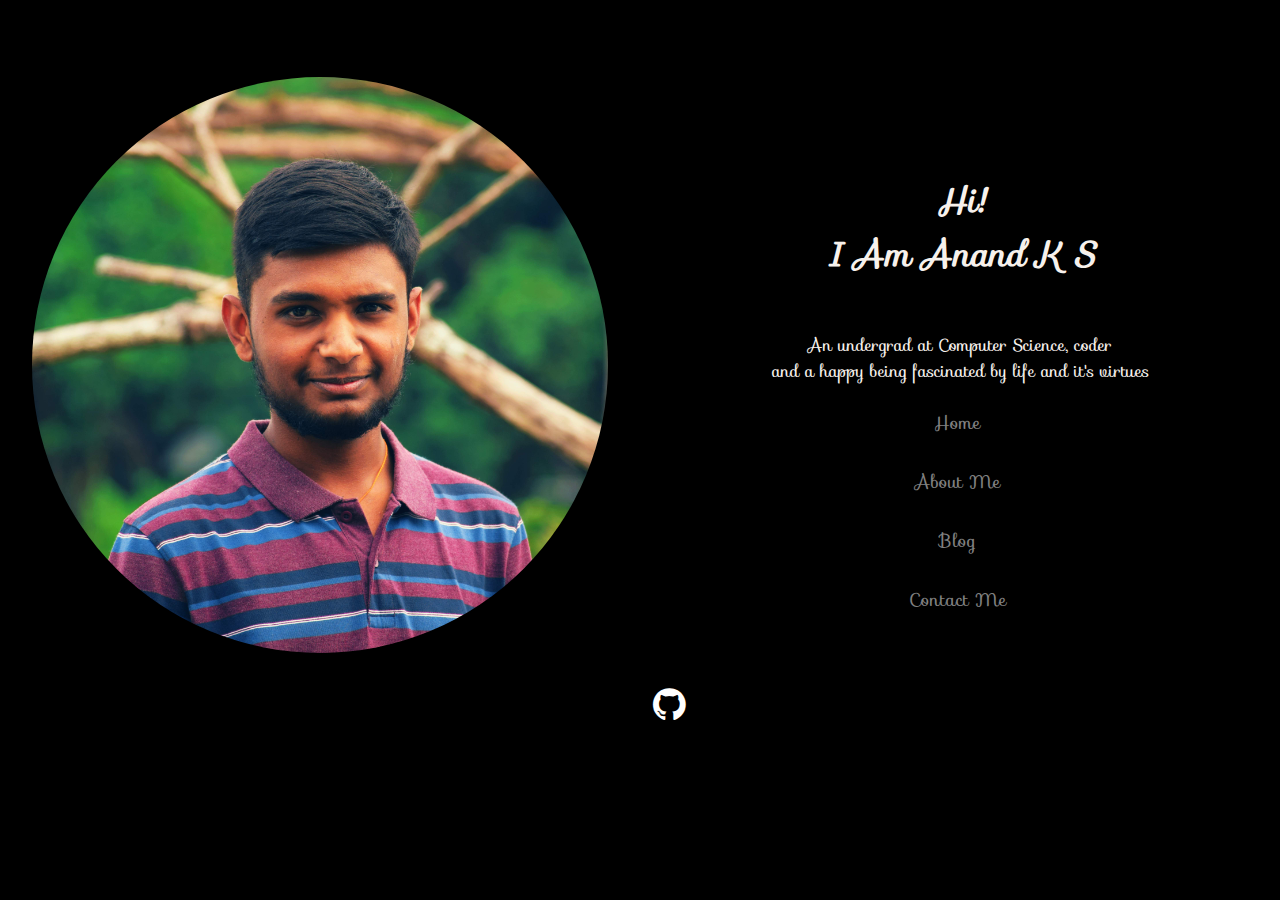
<file: index.html>
<!DOCTYPE html>
<html>
<head>
<meta name="viewport" content="width=device-width, initial-scale=1">
<link href='https://fonts.googleapis.com/css?family=Sofia' rel='stylesheet'>
<link rel="stylesheet" href="css/index.css">
<link rel="stylesheet" href="https://cdnjs.cloudflare.com/ajax/libs/font-awesome/4.7.0/css/font-awesome.min.css">
</head>
<body>

<video autoplay muted loop id="myVideo">
  <source src="video.mp4" type="video/mp4">
  Your browser does not support HTML5 video.
</video>

<div class="sidenav">
    <br><br>
    <center><img src="kumbhc.png" alt="avatar" style="width:50%"></center>
    <div class="text-1"><i><b>Hi!<br>I Am Anand K S</b></i></div>
    <div class="text-2"> An undergrad at Computer Science, coder<br> and a happy being fascinated by life and it's virtues</div>
    <a href="index.html">Home</a>
    <a href="aboutme.html">About Me</a> 
    <a href="blog.html">Blog</a>
    <a href="contactme.html">Contact Me</a> <br><br>
    <a href="https://github.com/Anandks07" target="_blank"><i class="fa fa-github" style="font-size:38px;color:white"></i></a>
</div>

</body>
</html>
</file>
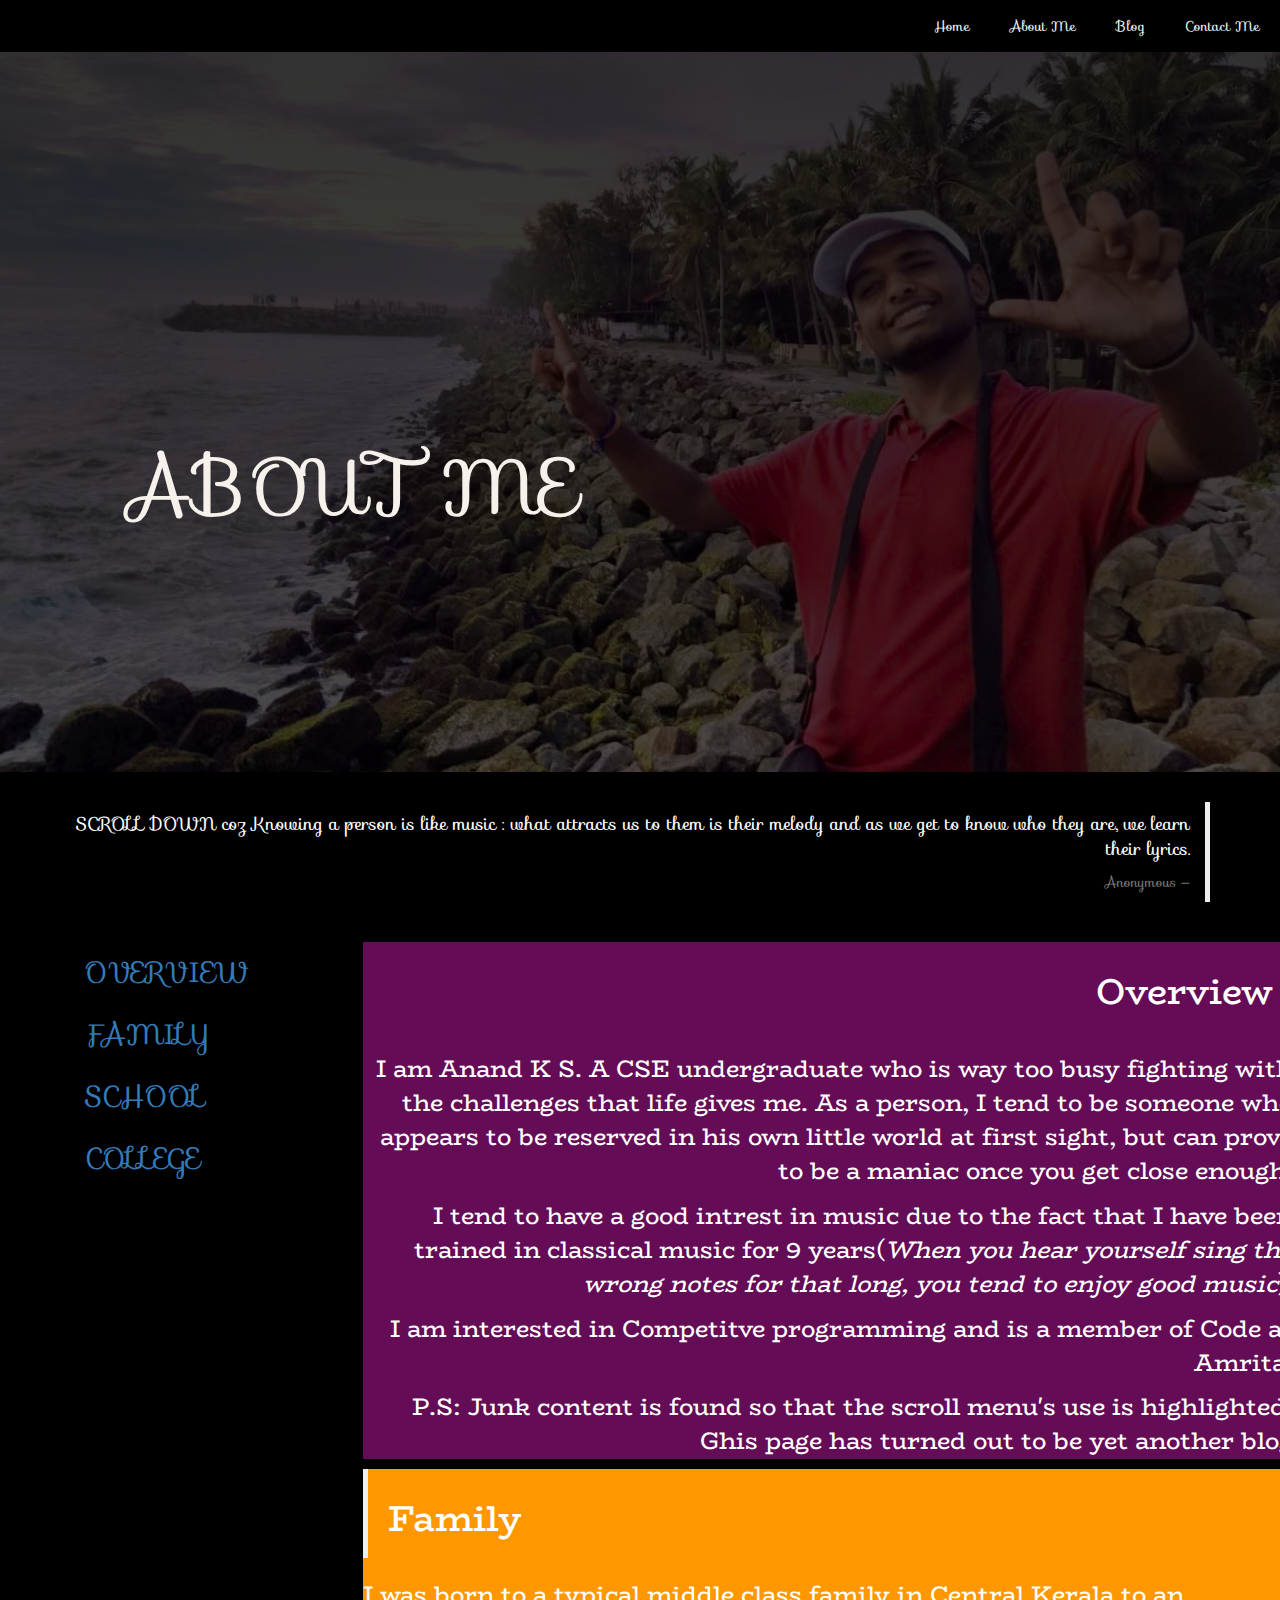
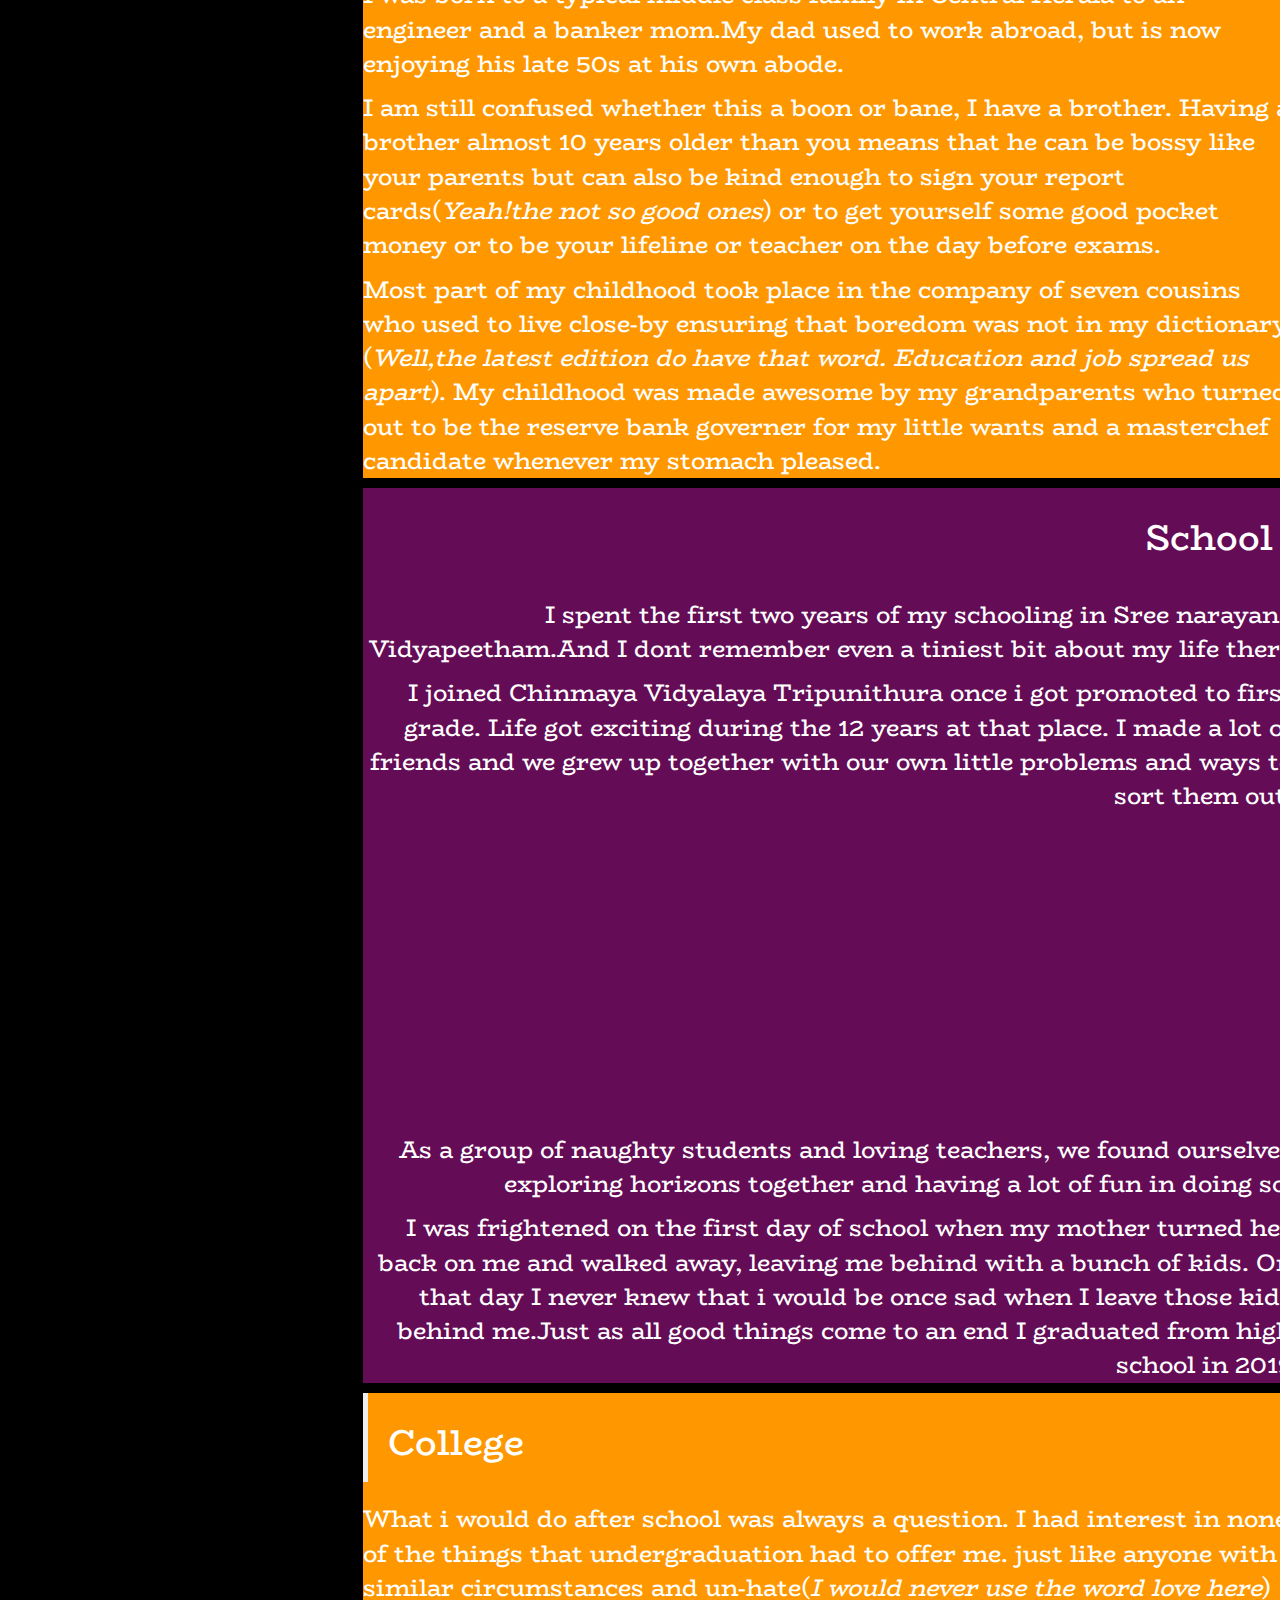
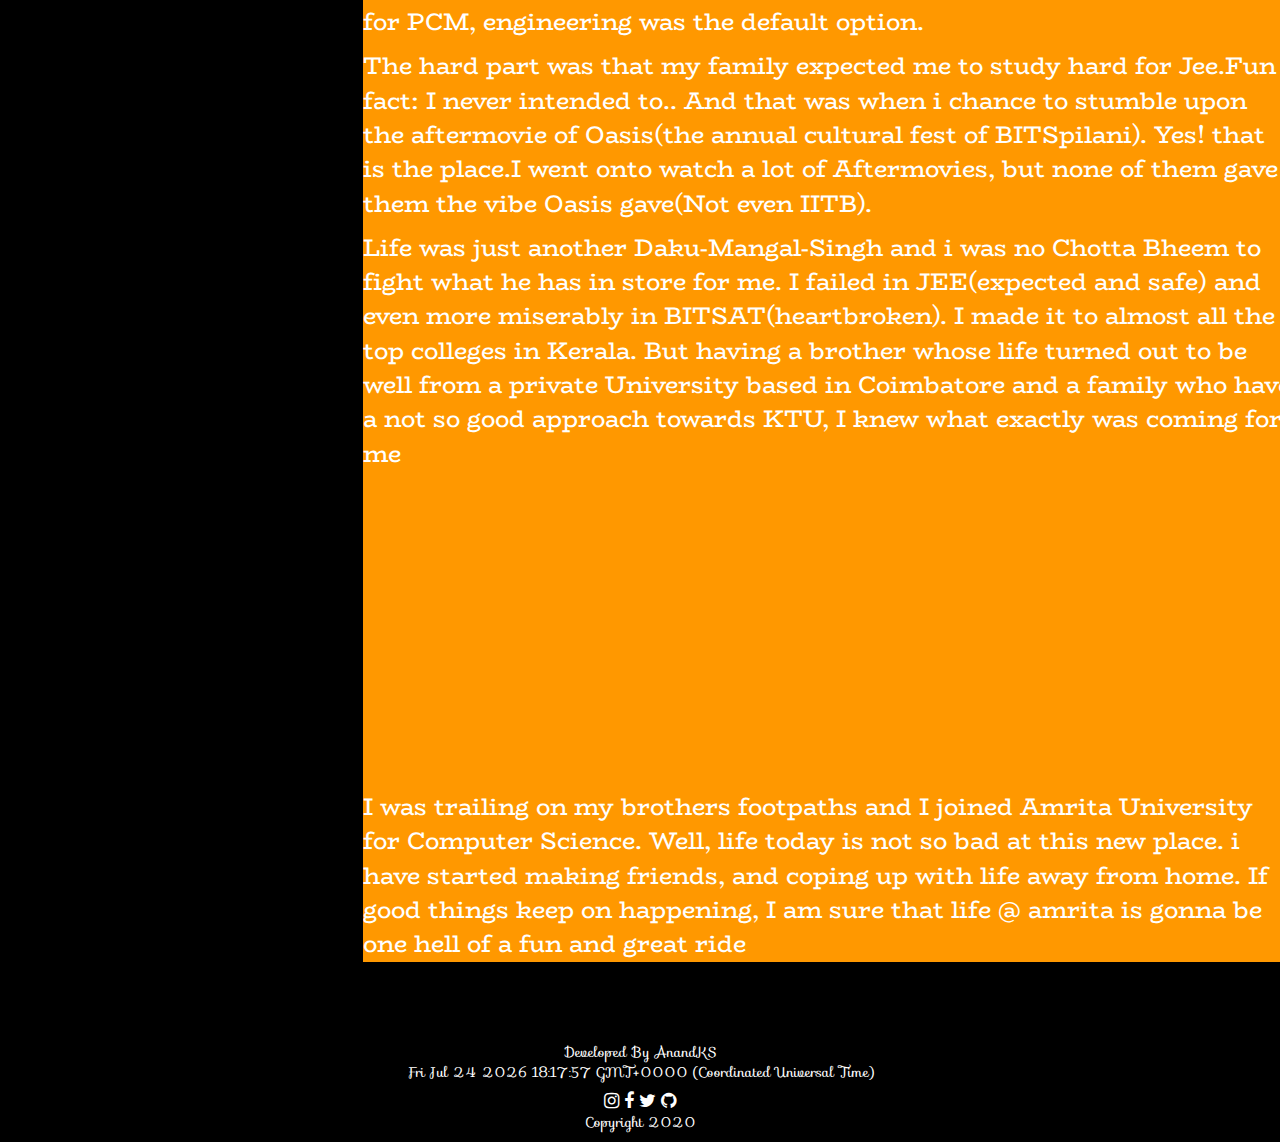
<file: aboutme.html>
<!DOCTYPE html>
<html>
<head></head>
  <link rel="stylesheet" href="css/aboutme.css">
  <script type="text/javascript" src="js/aboutme.js"></script>
  <meta name="viewport" content="width=device-width, initial-scale=1">
  <link rel="stylesheet" href="https://maxcdn.bootstrapcdn.com/bootstrap/3.4.1/css/bootstrap.min.css">
  <script src="https://ajax.googleapis.com/ajax/libs/jquery/3.4.1/jquery.min.js"></script>
  <script src="https://maxcdn.bootstrapcdn.com/bootstrap/3.4.1/js/bootstrap.min.js"></script>
  <link href='https://fonts.googleapis.com/css?family=BioRhyme' rel='stylesheet'>
  <link href='https://fonts.googleapis.com/css?family=Sofia' rel='stylesheet'>
  <link rel="stylesheet" href="https://cdnjs.cloudflare.com/ajax/libs/font-awesome/4.7.0/css/font-awesome.min.css">
</head>



<body data-spy="scroll" data-target="#myScrollspy" data-offset="15" onload="dat()">

    <div class="topnav">
        <a href="contactme.html">Contact Me</a>  
        <a href="blog.html">Blog</a>
        <a href="aboutme.html">About Me</a>  
        <a href="index.html">Home</a>
    </div>
    
    
    <div class="header">
        <div class="text-1">ABOUT ME</div>
    </div>

    <div class="container" >
        <blockquote class="blockquote-reverse" style="font-family: 'Sofia'">
          <p> SCROLL DOWN coz Knowing a person is like music : what attracts us to them is their melody and as we get to know who they are, we learn their lyrics.</p>
          <footer>Anonymous</footer>
        </blockquote>
      </div>
      <br>

      <div class="container">
        <div class="row" >
          <nav class="col-sm-3" id="myScrollspy" width=20px style="text-decoration-color: azure;"> 
            <ul class="nav nav-pills nav-stacked" data-spy="affix" data-offset-top="820" style="font-family:'Sofia';font-size: 28px;">
              <li><a href="#section1">OVERVIEW</a></li>
              <li><a href="#section2">FAMILY</a></li>
              <li><a href="#section3">SCHOOL</a></li>
              <li><a href="#section4">COLLEGE</a></li>
            </ul>
          </nav>



          <div class="col-sm-9">
            <div id="section1">
                <blockquote class="blockquote-reverse">    
              <h1>Overview</h1>
                </blockquote>
              <p>I am Anand K S. A CSE undergraduate who is way too busy fighting with the challenges that life gives me. As a person, I tend to be someone who appears to be reserved in his own little world at first sight, but can prove to be a maniac once you get close enough. </p>
              <p>I tend to have a good intrest in music due to the fact that I have been trained in classical music for 9 years(<i>When you hear yourself sing the wrong notes for that long, you tend to enjoy good music</i>).</p>
              <p>I am interested in Competitve programming and is a member of Code at Amrita.</p>
              <p>P.S: Junk content is found so that the scroll menu's use is highlighted. Ghis page has turned out to be yet another blog</p>
            </div>


            <div id="section2"> 
                <blockquote class="blockquote"> 
              <h1>Family</h1>
            </blockquote>
              <p>I was born to a typical middle class family in Central Kerala to an engineer and a banker mom.My dad used to work abroad, but is now enjoying his late 50s at his own abode.  </p>
              <p>I am still confused whether this a boon or bane, I have a brother. Having a brother almost 10 years older than you means that he can be bossy like your parents but can also be kind enough to sign your report cards(<i>Yeah!the not so good ones</i>) or to get yourself some good pocket money or to be your lifeline or teacher on the day before exams.</p>
              <p>Most part of my childhood took place in the company of seven cousins who used to live close-by ensuring that boredom was not in my dictionary.(<i>Well,the latest edition do have that word. Education and job spread us apart</i>). My childhood was made awesome by my grandparents who turned out to be the reserve bank governer for my little wants and a masterchef candidate whenever my stomach pleased.</p>
            </div> 
            
            
            <div id="section3">
                <blockquote class="blockquote-reverse"> 
              <h1>School</h1>
            </blockquote>
              <p>I spent the first two years of my schooling in Sree narayana Vidyapeetham.And I dont remember even a tiniest bit about my life there</p>
              <p>I joined Chinmaya Vidyalaya Tripunithura once i got promoted to first grade. Life got exciting during the 12 years at that place. I made a lot of friends and we grew up together with our own little problems and ways to sort them out.</p>
              <iframe src="https://www.google.com/maps/embed?pb=!1m18!1m12!1m3!1d3929.8229066915105!2d76.34416835085214!3d9.948688076609244!2m3!1f0!2f0!3f0!3m2!1i1024!2i768!4f13.1!3m3!1m2!1s0x3b08738aa3674be5%3A0x542f1047dee30008!2sChinmaya%20Vidyalaya%20Kannankulangara!5e0!3m2!1sen!2sin!4v1591214911009!5m2!1sen!2sin" width="300" height="300" frameborder="0" style="border:0;" allowfullscreen="" aria-hidden="false" tabindex="0"></iframe>
              <p>As a group of naughty students and loving teachers, we found ourselves exploring horizons together and having a lot of fun in doing so.</p>
              <p>I was frightened on the first day of school when my mother turned her back on me and walked away, leaving me behind with a bunch of kids. On that day I never knew that i would be once sad when I leave those kids behind me.Just as all good things come to an end I graduated from high school in 2019</p>
              
            </div>


            <div id="section4">
            <blockquote class="blockquote">
              <h1>College</h1>
            </blockquote> 
              <p>What i would do after school was always a question. I had interest in none of the things that undergraduation had to offer me. just like anyone with similar circumstances and un-hate(<i>I would never use the word love here</i>) for PCM, engineering was the default option.</p>
              <p>The hard part was that my family expected me to study hard for Jee.Fun fact: I never intended to.. And that was when i chance to stumble upon the aftermovie of Oasis(the annual cultural fest of BITSpilani). Yes! that is the place.I went onto watch a lot of Aftermovies, but none of them gave them the vibe Oasis gave(Not even IITB).</p>
              <p>Life was just another Daku-Mangal-Singh and i was no Chotta Bheem to fight what he has in store for me. I failed in JEE(expected and safe) and even more miserably in BITSAT(heartbroken). I made it to almost all the top colleges in Kerala. But having a brother whose life turned out to be well from a private University based in Coimbatore and a family who have a not so good approach towards KTU, I knew what exactly was coming for me</p>
              <iframe src="https://www.google.com/maps/embed?pb=!1m18!1m12!1m3!1d3939.6695896214596!2d76.48945665084985!3d9.093833290440893!2m3!1f0!2f0!3f0!3m2!1i1024!2i768!4f13.1!3m3!1m2!1s0x3b0602dce0d88a27%3A0xae501e8586522cc3!2sAmrita%20School%20of%20Engineering%20%26%20School%20of%20Arts%20and%20Sciences%2C%20Amritapuri%20Campus!5e0!3m2!1sen!2sin!4v1591215803012!5m2!1sen!2sin" width="300" height="300" frameborder="0" style="border:0;" allowfullscreen="" aria-hidden="false" tabindex="0"></iframe>
              <p>I was trailing on my brothers footpaths and I joined Amrita University for Computer Science. Well, life today is not so bad at this new place. i have started making friends, and coping up with life away from home. If good things keep on happening, I am sure that life @ amrita is gonna be one hell of a fun and great ride</p>
              
            </div>      
          </div>
        </div>
      </div>
    </div>
    <br>
    <br>
    <br>
    <div class="footer">
        Developed By AnandKS<br>
        <p id="date"></p>
        <a href="https://www.instagram.com/anand__k_s/" target="_blank"><i class="fa fa-instagram" style="font-size:18px;color:white"></i></a>
        <a href="https://www.facebook.com/anand.k.s.140" target="_blank"><i class="fa fa-facebook" style="font-size:18px;color:white"></i></a>
        <a href="https://twitter.com/AnandKS58549283" target="_blank"><i class="fa fa-twitter" style="font-size:18px;color:white"></i></a>
        <a href="https://github.com/Anandks07" target="_blank"><i class="fa fa-github" style="font-size:18px;color:white"></i></a><br>
          Copyright 2020
    </div>  
</body>
</file>
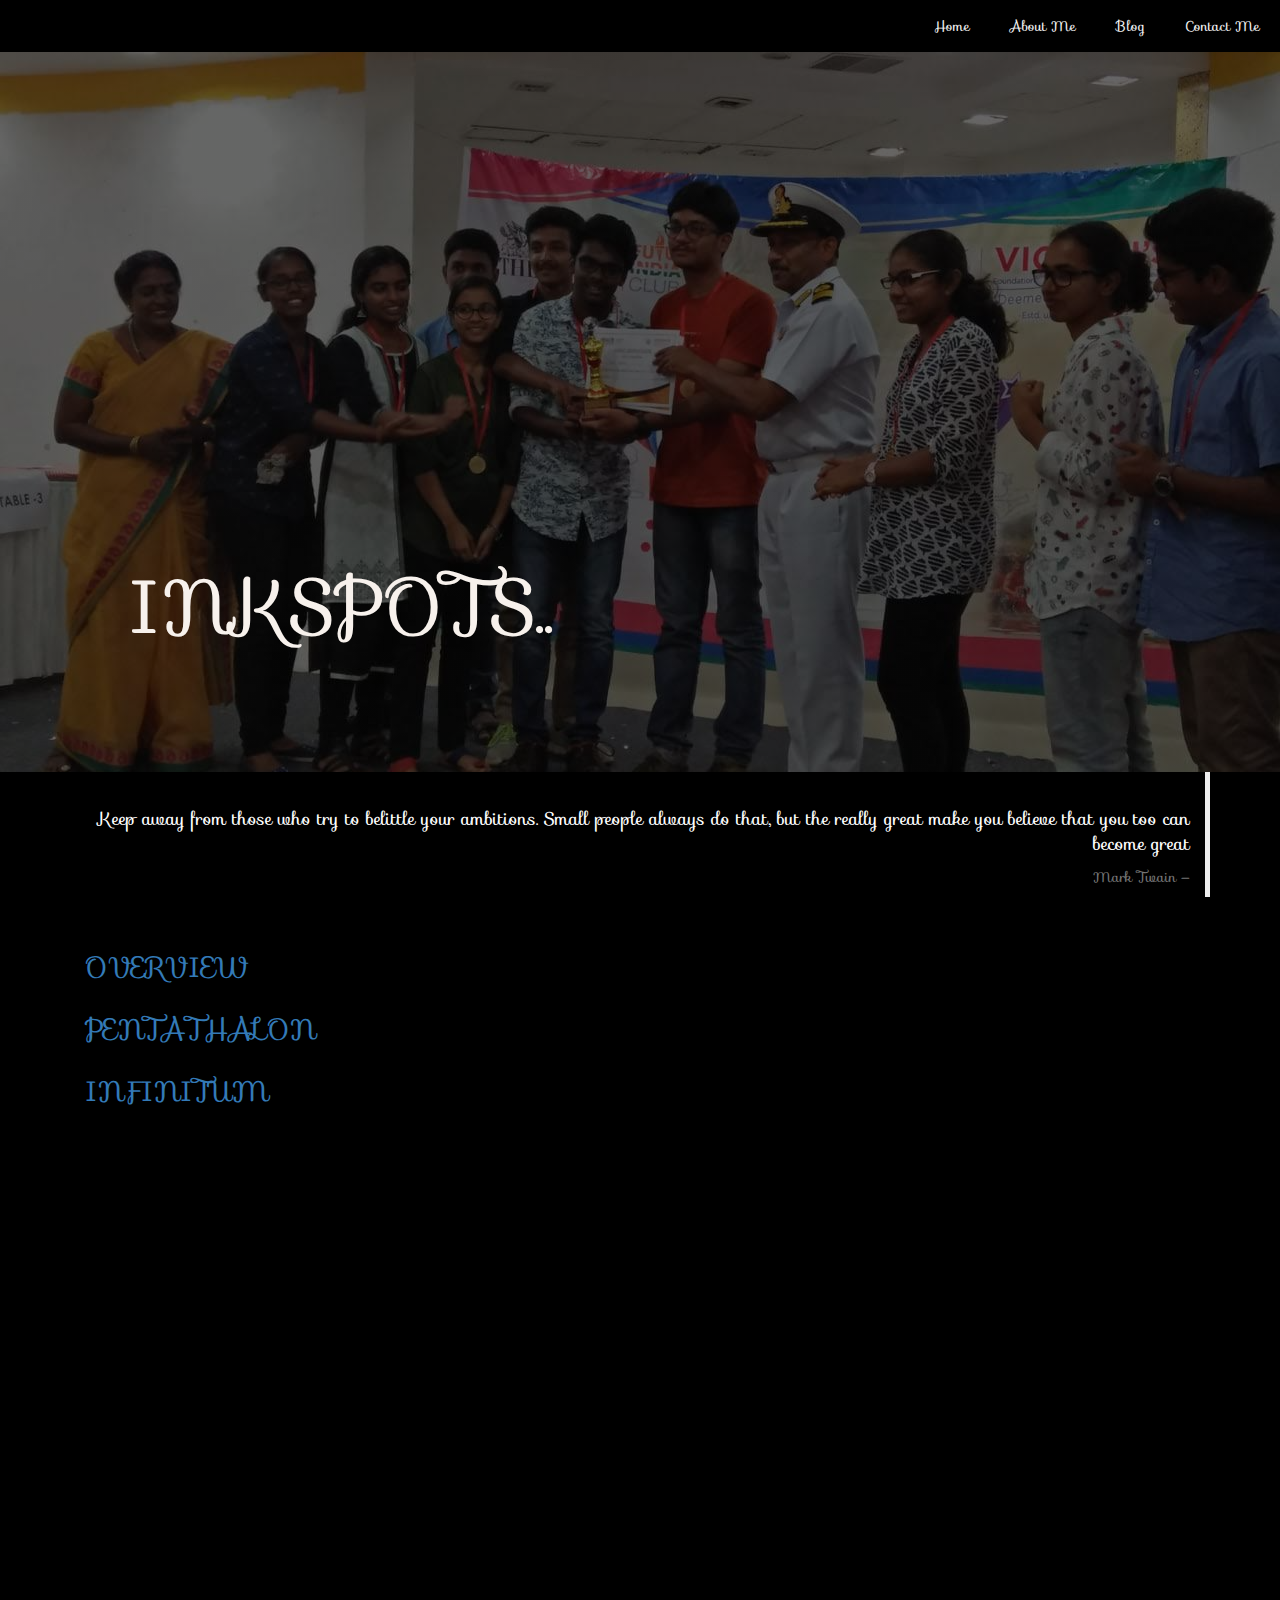
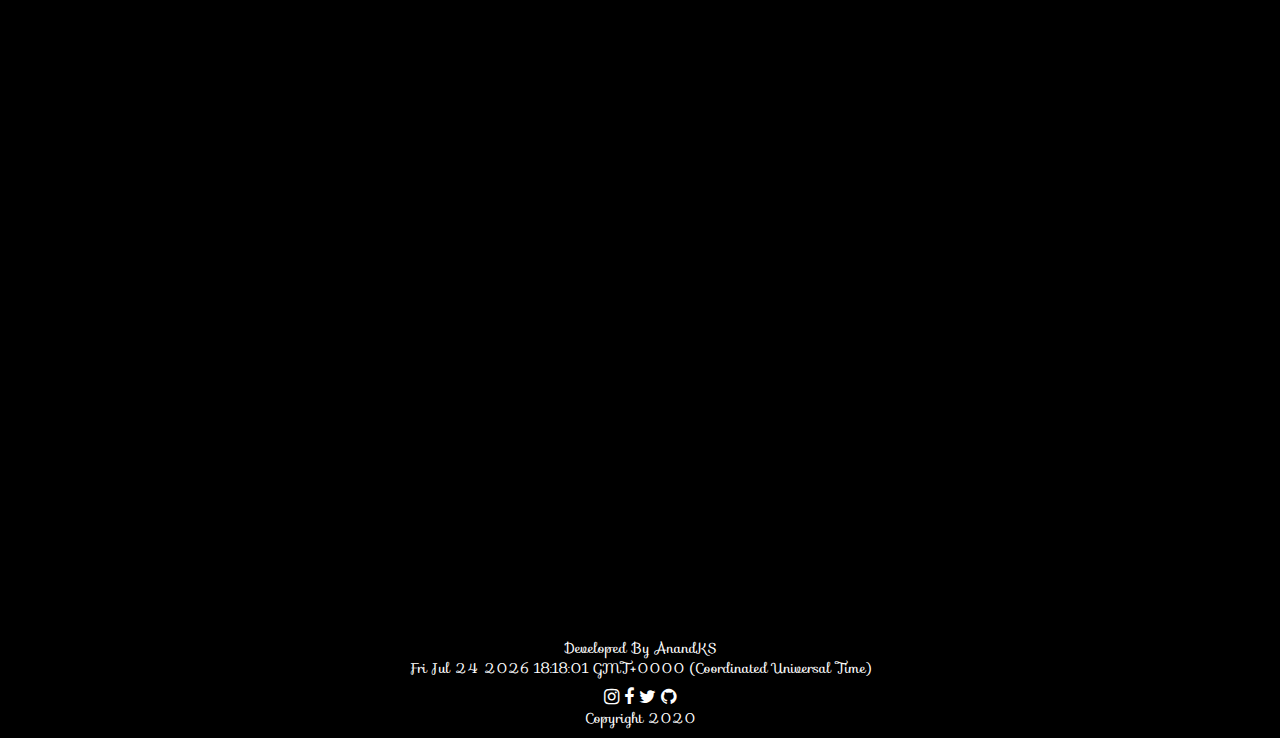
<file: blog.html>
<!DOCTYPE html>
<html>
<head>
    <title>Blog</title>
  <link rel="stylesheet" href="css/blog.css">
  <script type="text/javascript" src="js/blog.js"></script>
  <meta name="viewport" content="width=device-width, initial-scale=1">
  <link rel="stylesheet" href="https://maxcdn.bootstrapcdn.com/bootstrap/3.4.1/css/bootstrap.min.css">
  <script src="https://ajax.googleapis.com/ajax/libs/jquery/3.4.1/jquery.min.js"></script>
  <script src="https://maxcdn.bootstrapcdn.com/bootstrap/3.4.1/js/bootstrap.min.js"></script>
  <link href='https://fonts.googleapis.com/css?family=BioRhyme' rel='stylesheet'>
  <link href='https://fonts.googleapis.com/css?family=Sofia' rel='stylesheet'>
  <link rel="stylesheet" href="https://cdnjs.cloudflare.com/ajax/libs/font-awesome/4.7.0/css/font-awesome.min.css">
</head>



<body data-spy="scroll" data-target="#myScrollspy" data-offset="15" onload="dat()">

    <div class="topnav">
        <a href="contactme.html">Contact Me</a>  
        <a href="blog.html">Blog</a>
        <a href="aboutme.html">About Me</a>  
        <a href="index.html">Home</a>
    </div>
    
    
    <div class="header">
        <div class="text-1">INKSPOTS..</div>
    </div>

    <div class="container" >
        <blockquote class="blockquote-reverse" style="font-family: 'Sofia'">
          <p><br>Keep away from those who try to belittle your ambitions. Small people always do that, but the really great make you believe that you too can become great</p>
          <footer>Mark Twain</footer>
        </blockquote>
      </div>
      <br>

      <div class="container">
        <div class="row" >
          <nav class="col-sm-3" id="myScrollspy" width=20px style="text-decoration-color: azure;"> 
            <ul class="nav nav-pills nav-stacked" data-spy="affix" data-offset-top="852" style="font-family:'Sofia';font-size: 28px;">
              <li><a href="#section1">OVERVIEW</a></li>
              <li><a href="#section2">PENTATHALON</a></li>
              <li><a href="#section3">INFINITUM</a></li>
            </ul>
          </nav>



          <div class="col-sm-9">
            <div id="section1">
                <blockquote class="blockquote-reverse">    
              <h1>Overview</h1>
                </blockquote>
              <p>This page or blog of mine contains descriptions about small adventures(2 of the many) I have had. This page may be subjected to a little bit of self-appreciation and boasting. </p>
              <p>But hey!! Chill, Thats a part of our game!</p>
            </div>


            <div id="section2"> 
                <blockquote class="blockquote"> 
              <h1>Pentathalon</h1>
            </blockquote>
              <p>Grade 12 was about to come to an end and with it my life at school too. November is literally not the time for a grade-12 boy to have fun.'The Hindu' thought otherwise</p>
              <p>The Hindu organised its very first academic pentathalon in 2019. Academic pentathalon was a culmination of events in 5 areas namely literature, fine arts(dance/music),maths ,physics and chemistry.Best part of the event was that it was only for students of grade 11 and 12. And that gave 10 of us from grade 12 to have an escape from the usual boredom of classses and that too in a mall</p>
              <p>And thus, we boarded a mini-man from our school and set off to Oberon mall at 7am in the morning. Why we went at 7am is still a confusing question. We reached the place and found that the mall was never open. But that was a very positive thing to happen as it opened doors to an amazing breakfast entirely funded by the school.(Cool!!aint it?)</p>
              <p>The teams from various schools started arriving by 9:30am. Our registration was completed by 10am and we were seated in a waiting area while all other teams registered.Our tasks for PCM was a quiz and we completed the first round with ease and were way too sure that we would qualify for the six-team final.</p>
              <p>Completion of the prelims meant that we had some time to ourselves in a mall. We ran through almost all shops. The men seem to be interested in gadgets while the ladies were busy trying out clothes. But we were too careful and made sure that if we are spending money,then it was only at the food court. Indeed, we did spend a lot in the food court.</p>
              <img src="p1.png" alt="Smiley face" align="right" height =200px width=300px>
              <p>And then after a sumptuous lunch put up by the organisers, we went to the main hall where they were to announce the top 6 teams who qualifid for the finals. With no surprise(but we acted as if we were way too surprised), we qualified for the district finals which we then went on to win!. It was a very good experience at the district level and yaay! we qualified for the state level competition,which meant one more fun day at the mall</p>
              <br><a href="https://www.thehindu.com/news/cities/Kochi/chinmaya-vidyalaya-winners-at-the-hindu-academic-pentathlon/article25415801.ece" target="_blank">Read more about the district level here</a><br><br>
              <p>The morning of the state finals came.We were not in the mood for a pleasure trip like it was for the district level. There was a part of us that wanted to win it.So we boarded the mini -van - This time late enough so that we won't have a free breakfast.We reached the venue and found that the top 2 teams from other districts were already there. And then we went through our usual routine of registrations.Our first round of quiz was comparitively hard but we knew that even if we fail, our Literature and Music teams would gather points to get us to the finals.</p>
              <img src="p2.png" alt="Smiley face" align="right" height =250px width=200px>
              <p>Luckily enough, we qualified for the finals. After a fun round at the food court we went onto stage to attend our finals .We missed our first by a narrow gap of 9.5 points and had to contend with a second spot(<i>We did break the buzzer in frustration, but the organisers didn't mind it(Thank God!)</i>). We were sad to lose at such a close margin but were contended with what we had. We celebrated with our teacher at the mall but she quickly got us all back home,since we had our model-examinations the very next day.</p>
              <br><a href="https://www.thehindu.com/news/cities/Kochi/s-n-trusts-central-school-bags-academic-pentathlon-trophy/article25608283.ece" target="_blank">Read more about the state finals here</a><br><br><br>What do you think about this article? REACT HERE!!!<br><br>

              <img id="myImage" src="qm.png" style="width: 90px; height: 90px;"> <-------Your reaction? Choose below and see it displayed here..<br>Choose option by clicking on any of the 3 icons below.<br>
              <button style="background-color:green;" onclick="document.getElementById('myImage').src='y.png'"><img src="like.png" width: 22px>  : I liked it</button><br><br>
              <button style="background-color:red;"onclick="document.getElementById('myImage').src='r.png'"><img src="dislike.png" width: 22px> : I do not like it</button><br><br>
              <button style="background-color:black;"onclick="document.getElementById('myImage').src='g.png'"><img src="normal.png" width: 22px> : OKay</button><br><br>
                
            </div> 
            
            
            <div id="section3">
                <blockquote class="blockquote-reverse"> 
              <h1>INFINITUM 2K17</h1>
            </blockquote>
              <p>Infinitum 2k17 was one of the best competitions I have had in my life so far. It was a logical and puzzle quiz conducted by Club Mathematica of NIT Calicut. It is more of a fun ride than a competition</p>
              <p>The first level of Infinitum was a school level round, wherein the organisers come to your school and conduct a 30-minute written round with 15qns which were tricky to the core. From our school,a team comprising of me and my partner Hariganesh and a team consisting of two of my classmates(Megha and Anagha) qualified for the district finals</p>
              <p>The finals were to be held at Assissi Vidyanikethan,Kakkanad.We reached the place 20min before the event and registered. The first round was one of the funniest and most enjoyable ones I ever had. The first round started with a few brain teasers after which the competition turned to a lot of tasks. Thwe tasks included building things with matchsticks, creating patterns with coins,and jigsaw-like-puzzles.</p>
              <p>After the first round, we went onto grab our lunch from the school canteen being unaware whether we will qualify for the finals or not. We met a lot of friends from other schools and made many too.</p>
              <p>And the results came and we qualified for the finals. The first round in finals was a video round wherein you would be shown epic movie scenes and questions would be asked on whatever we observation. We actually killed it in that round. The 2nd round was a great one. Each team was given 2 qns which they can ask to any other team.If they fail to answer we get some points , else we score negative. That was a fun round where we lost points in a question while we gained points in the other. The last round was a rapid fire, which we presumably did well.  </p>
              <p>We went on to win third prize and some bucks into our pockets but missed the national finals at Calicut by 5 points.</p>
              <br><a href="https://www.facebook.com/pg/clubmathematica/photos/?tab=album&album_id=1407953472625028&__xts__%5B0%5D=68.[base64]&__tn__=-UC-R" target="_blank">Read more about Infinitum 2k17</a>
              <br><br><br>REACT HERE!!!..<br>
              <img id="myImage1" src="qm.png" style="width: 90px; height: 90px;"> <-------Your reaction? Choose below and see it displayed here..<br>Choose option by clicking on any of the 3 icons below.<br>
              <button style="background-color:green;" onclick="document.getElementById('myImage1').src='y.png'"><img src="like.png" width: 22px>  : I liked it</button><br><br>
              <button style="background-color:red;"onclick="document.getElementById('myImage1').src='r.png'"><img src="dislike.png" width: 22px> : I do not like it</button><br><br>
              <button style="background-color:black;"onclick="document.getElementById('myImage1').src='g.png'"><img src="normal.png" width: 22px> : OKay</button><br><br>
            </div><br><br><br>
        </div>
        <br><br>

    <div class="footer">
        Developed By AnandKS<br><p id="date"></p>
        <a href="https://www.instagram.com/anand__k_s/" target="_blank"><i class="fa fa-instagram" style="font-size:18px;color:white"></i></a>
        <a href="https://www.facebook.com/anand.k.s.140" target="_blank"><i class="fa fa-facebook" style="font-size:18px;color:white"></i></a>
        <a href="https://twitter.com/AnandKS58549283" target="_blank"><i class="fa fa-twitter" style="font-size:18px;color:white"></i></a>
        <a href="https://github.com/Anandks07" target="_blank"><i class="fa fa-github" style="font-size:18px;color:white"></i></a>
        <br>Copyright 2020
    </div>

    
</body>
</html>
</file>
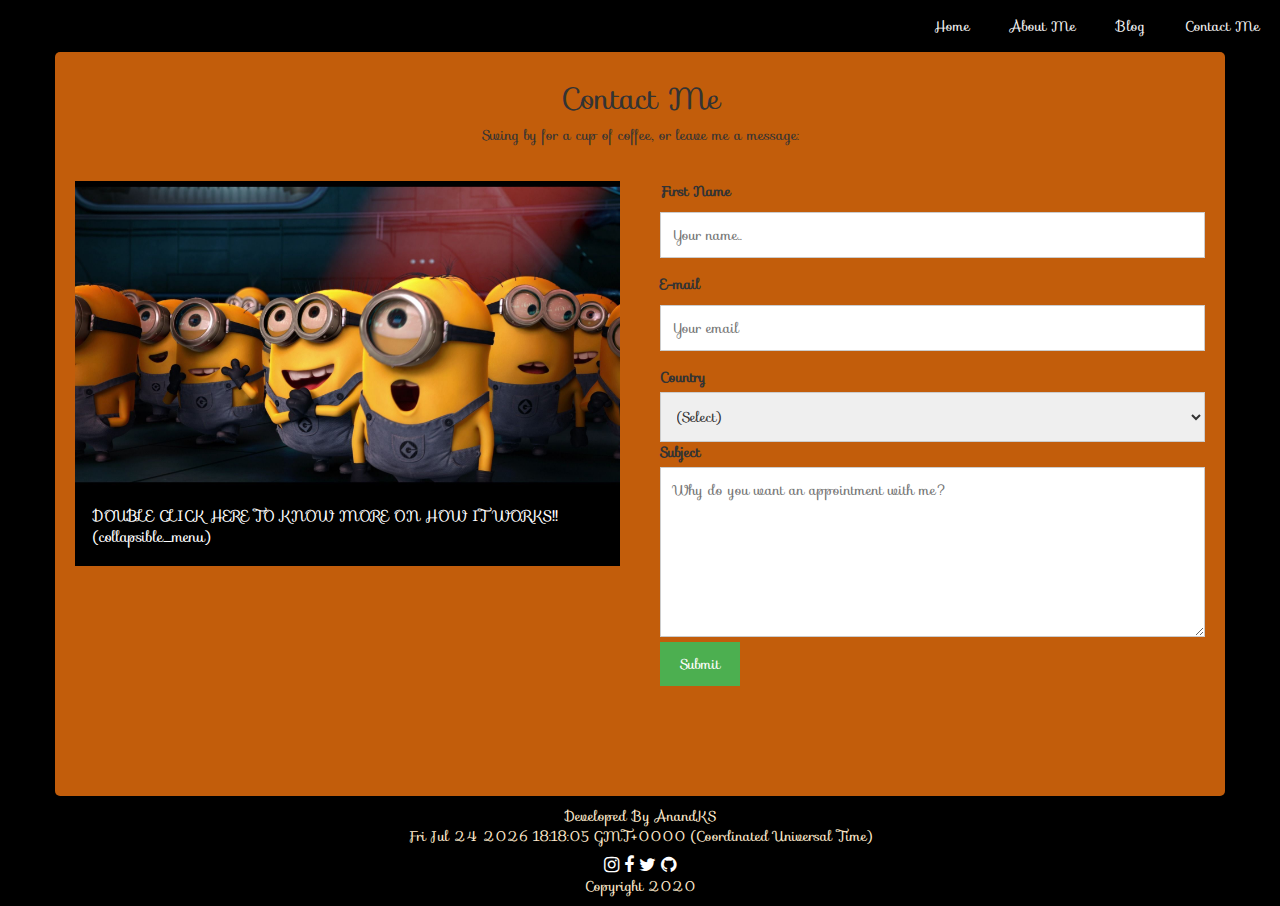
<file: contactme.html>
<!DOCTYPE html>
<html>
<head></head>
  <link rel="stylesheet" href="css/contactme.css">
  <script type="text/javascript" src="js/contact.js"></script>
  <meta name="viewport" content="width=device-width, initial-scale=1">
  <link rel="stylesheet" href="https://maxcdn.bootstrapcdn.com/bootstrap/3.4.1/css/bootstrap.min.css">
  <script src="https://ajax.googleapis.com/ajax/libs/jquery/3.4.1/jquery.min.js"></script>
  <script src="https://maxcdn.bootstrapcdn.com/bootstrap/3.4.1/js/bootstrap.min.js"></script>
  <link rel="stylesheet" href="https://cdnjs.cloudflare.com/ajax/libs/font-awesome/4.7.0/css/font-awesome.min.css">
  <link href='https://fonts.googleapis.com/css?family=BioRhyme' rel='stylesheet'>
  <link href='https://fonts.googleapis.com/css?family=Sofia' rel='stylesheet'>
</head>



<body data-spy="scroll" data-target="#myScrollspy" data-offset="15" onload="dat()">

    <div class="topnav">
        <a href="contactme.html">Contact Me</a>  
        <a href="blog.html">Blog</a>
        <a href="aboutme.html">About Me</a>  
        <a href="index.html">Home</a> 
    </div>
    <div class="container">
        <div style="text-align:center">
          <h2>Contact Me</h2>
          <p>Swing by for a cup of coffee, or leave me a message:</p>
        </div>
        <div class="row">
          <div class="column">
            <img src="Minions.jpg" style="width:100%" height=100%><br>
            <button type="button" class="collapsible" onclick="collaps()">DOUBLE CLICK HERE TO KNOW MORE ON HOW IT WORKS!!(collapsible_menu)</button>
              <div class="content">
                <p>By filling this form, you are scheduling an appointment with me.I will be mailing my available timings for you.<br> Please inform me the slot conveneint for you via mail.<br>Yours Truly,<br>Anand K S</p>
              </div>
          </div>
          <div class="column">
            <form name='registration' onSubmit="return formValidation();">
              <label for="fname">First Name</label>
              <input type="text" id="fname" name="Name" placeholder="Your name.." required>
              <label for="email">E-mail</label>
              <input type="text" id="email" name="email" placeholder="Your email" required>
              <label for="country">Country</label>
              <select id="country" name="country" required>
                <option selected="" value="Default">(Select)</option>
                <option value="India">India</option>
                <option value="Others">Others</option>
              </select>
              <label for="subject">Subject</label>
              <textarea id="subject" name="subject" placeholder="Why do you want an appointment with me?" style="height:170px" required></textarea>
              <input type="submit" value="Submit">
            </form>
          </div>
        </div>
        <br><br><br><br>
      </div>


    <div class="footer">
        Developed By AnandKS<br><p id="date"></p>

        <a href="https://www.instagram.com/anand__k_s/" target="_blank"><i class="fa fa-instagram" style="font-size:18px;color:white"></i></a>
        <a href="https://www.facebook.com/anand.k.s.140" target="_blank"><i class="fa fa-facebook" style="font-size:18px;color:white"></i></a>
        <a href="https://twitter.com/AnandKS58549283" target="_blank"><i class="fa fa-twitter" style="font-size:18px;color:white"></i></a>
        <a href="https://github.com/Anandks07" target="_blank"><i class="fa fa-github" style="font-size:18px;color:white"></i></a>
        
        <br>Copyright 2020
    </div>

    
</body>
</html>
</file>
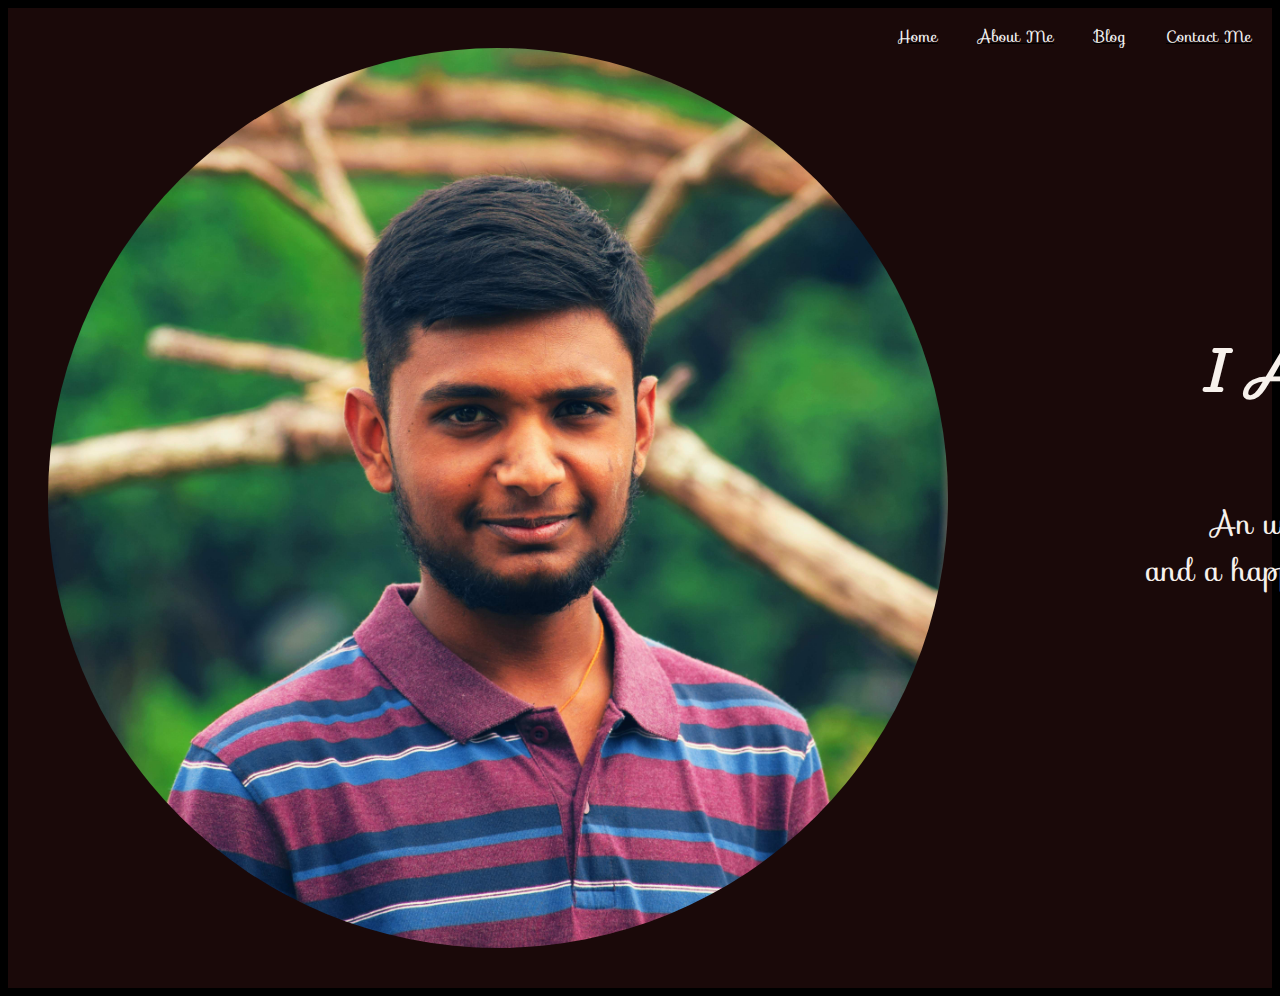
<file: home.html>
<!DOCTYPE html>
<html>
<head></head>
  <link rel="stylesheet" href="css/home.css">
  <link href='https://fonts.googleapis.com/css?family=Sofia' rel='stylesheet'>
</head>
<body bgcolor="black">

    <div class="topnav">
        <a href="home.html">Home</a>
        <a href="aboutme.html">About Me</a>   
        <a href="blog.html">Blog</a>
        <a href="contactme.html">Contact Me</a>  
    </div>

    <div class="header">
        <div class="container">
         <img src="kumbhc.png" alt="avatar" style="width:900px">
         <div class="text-1"><i><b>HI!<br>I AM ANAND.K.S</b></i></div>
         <div class="text-2"> An undergrad at Computer Science, coder<br> and a happy being fascinated by life and it's virtues</div>
        </div>
    </div>
</body>
</html>
</file>
<file: css/index.css>
* {
    box-sizing: border-box;
  }
  
  body {
    margin: 0;
    font-family: Arial;
    font-size: 17px;
  }
  
  #myVideo {
    position: absolute;
    right: 0;
    bottom: 0;
    min-width: 100%; 
    min-height: 100%;
  }
  
  .sidenav {
    height: 100%;
    width: 25%;
    position: absolute;
    z-index: 1;
    top: 0;
    right: 0;
    background-color:black;
    overflow-x: hidden;
    padding-top: 20px;
    color: white;
  }
  
  .sidenav a {
    padding: 25px 6px 6px 32px;
    text-decoration: none;
    text-align: center;
    color: #818181;
    font-family: 'Sofia';
    display: block;
  }
  
  .sidenav a:hover {
    color: #f1f1f1;
  }
  
  img {
      border-radius:60%;
      box-align :center;
    }
    .text-1{
      padding-top: 10%;
      color: #f7f1ec;
      font-family: 'Sofia';
      font-size: 200%;
      text-align: center;
  }
  
  .text-2{
      padding-top: 5%;
      padding-bottom: 10%;
      color: #f7f1ec;
      font-family: 'Sofia';
      font-size:100%;
      text-align: center;
  }
  
  .main {
    margin-left: 200px; /* Same as the width of the sidenav */
  }
  
  @media screen and (max-height: 450px) {
    .sidenav {padding-top: 15px;}
    .sidenav a {font-size: 18px;}
  }
  
  
  
  @media screen and (max-width: 1440px) {
    .sidenav {
      padding-top: 15px;
      width: 100%;
    }
    .sidenav a {font-size: 18px;}
  }
  
  @media screen and (min-width: 840px) and (max-width:1439px){
    .sidenav {
      padding-top:5px;
      width: 100%;
    }
  
    .sidenav a {font-size: 18px;}
    img {
      padding-top:2.5%;
      padding-bottom:2.5%;
      padding-left:2.5%;
      padding-right:2.5%;
      border-radius:60%;
      box-align :center;
      float:left;
    }
    .text-1{
      padding-top: 10%;
      color: #f7f1ec;
      font-family: 'Sofia';
      font-size: 200%;
      text-align: center;
  }
  
  .text-2{
      padding-top: 4%;
      padding-bottom: 0%;
      color: #f7f1ec;
      font-family: 'Sofia';
      font-size:100%;
      text-align: center;
  }

  .fa-github{
        width:0px;
        color: black;
        background-color: black;
        background: black;
  }
  
  }

  .footer {
    background-color: black;
    padding: 10px;
    text-align: center;
    color:white;
    width:100hv;
    font-family:'Sofia';
  }
</file>
<file: css/aboutme.css>
.header {
    background-image: linear-gradient(rgba(0, 0, 0, 0.8),rgba(0, 0, 0, 0.7)),url(aboutme.png);
    background-size: cover;  
    background-position: center;
    height: 80vh;
    background-repeat: no-repeat;
    margin-bottom: 30px;
}

.text-1{
    position: absolute;
    width: 500px;
    top:10%;
    left:10%;
    color: #f7f1ec;
    font-family: 'Sofia';
    font-size: 75px;
}

.text-2{
    position: absolute;
    width: 1500px;
    top:50%;
    left:85%;
    color: #f7f1ec;
    font-family: 'Sofia';
    font-size:30px;
    text-align: center;
}

body {
  position: relative;
  background-color:black!important;
  color:white;
  font-family:'Sofia';
}


.affix {
  top: 20px;
  z-index: 9999 !important;
}
div.col-sm-9 div {
  width:930px;
  font-size: 24px;
}

blockquote{
  color:white;
  font-size:24px;
}

#section1 {
   color:#fff;
   background-color: #640c56;
   font-family:'BioRhyme';
   text-align: right;
}
#section2 {
  color: #fff;
   background-color:#ff9800;
   font-family:'BioRhyme';
   text-align: left;
}
#section3 {
  color:#fff;
  background-color: #640c56;
  font-family:'BioRhyme';
  text-align: right;
}
#section4 {
 color: #fff;
  background-color:#ff9800;
  font-family:'BioRhyme';
  text-align: left;
}


@media screen and (max-width: 1200px) and (min-width:767px){
  #section1, #section2, #section3, #section4  {
    margin-left: 2px;
    padding: 1px 1px 1px 1px; 
  }

  div.col-sm-9 div {
    width:600px;
    font-size: 24px;
  }

  .text-1{
    position: absolute;
    width: 550px;
    top:10%;
    left:10%;
    color: #f7f1ec;
    font-family: 'Sofia';
    font-size: 75px;
  }
}


@media screen and (max-width: 768px) {
  #section1, #section2, #section3, #section4  {
    margin-left: 2px;
    padding: 1px 1px 1px 1px; 
  }

  div.col-sm-9 div {
    width:400px;
    font-size: 20px;
  }


  .text-1{
    position: absolute;
    width: 550px;
    top:10%;
    left:10%;
    color: #f7f1ec;
    font-family: 'Sofia';
    font-size: 75px;
  }

}

@media screen and (max-width: 767px) and (min-width:375px){
  #section1, #section2, #section3, #section4  {
    margin-left: 2px;
    padding: 1px 1px 1px 1px; 
  }

  div.col-sm-9 div {
    width:320px;
    font-size: 20px;
  }

  div.col-sm-3 div {
    width:0%
  }

  .row{
    width:0px;
    font-size: 0px;
  }

  body {
    position: absolute;
    background-color:black!important;
    color:white;
    font-family:'Sofia';
  }

  .text-1{
    position: absolute;
    width: 300px;
    top:7%;
    left:10%;
    color: #f7f1ec;
    font-family: 'Sofia';
    font-size: 75px;
  }

  ul.nav-pills {
    top: 15px;
    position: relative;
  }

}

@media screen and (max-width:374px){
  #section1, #section2, #section3, #section4  {
    margin-left: 2px;
    padding: 1px 1px 1px 1px; 
  }

  div.col-sm-9 div {
    width:300px;
    font-size: 20px;
  }

  body {
    position: absolute;
    background-color:black!important;
    color:white;
    font-family:'Sofia';
  }

  .text-1{
    position: absolute;
    width: 50px;
    top:5%;
    left:10%;
    color: #f7f1ec;
    font-family: 'Sofia';
    font-size: 40px;
  }

  ul.nav-pills {
    top: 15px;
    position: relative;
  }

  .topnav {
    overflow: hidden;
    background-color: black;
    font-family: 'Sofia';
    font-size: 10px;
  }

}


.topnav {
    overflow: hidden;
    background-color: black;
    font-family: 'Sofia';
  }

  .topnav a {
    float: right;
    display: block;
    color: #f2f2f2;
    text-align: left;
    padding: 16px 20px;
    text-decoration: underline black;
  }
  
  .topnav a:hover {
    background-color: #ddd;
    color: black;
  }


  .footer {
    background-color: black;
    padding: 10px;
    text-align: center;
    color:white;
    width:100hv;
    font-family:'Sofia';
  }
</file>
<file: css/blog.css>
.header {
    background-image: linear-gradient(rgba(0, 0, 0, 0.6),rgba(0, 0, 0, 0.6)),url(pentathalon.jpg);
    background-size: cover;  
    background-position: center;
    height: 80vh;
    background-repeat: no-repeat;
    margin-bottom: 30
}

.text-1{
  position: absolute;
  width: 500px;
  top:10%;
  left:10%;
  color: #f7f1ec;
  font-family: 'Sofia';
  font-size: 75px;
}

.button{background-color:rgb(245, 24, 24);}

body {
    position: relative;
    background-color:black!important;
    color:white;
    font-family:'Sofia';
  }
  .affix {
    top: 20px;
    z-index: 9999 !important;
  }
  div.col-sm-9 div {
    width:930px;
    font-size: 24px;
  }
  
  blockquote{
    color:white;
    font-size:24px;
  }
  
  #section1 {
     color:#fff;
     background-color: #640c56;
     font-family:'BioRhyme';
     text-align: right;
  }
  #section2 {
    color: #fff;
     background-color:#ff9800;
     font-family:'BioRhyme';
     text-align: left;
  }
  #section3 {
    color:#fff;
    background-color: #640c56;
    font-family:'BioRhyme';
    text-align: right;
  }

  @media screen and (max-width: 1500px) {
    #section1, #section2, #section3, #section4  {
      margin-left: 1000px;
    }
  }

  @media screen and (max-width: 1200px) and (min-width:767px){
    #section1, #section2, #section3, #section4  {
      margin-left: 2px;
      padding: 1px 1px 1px 1px; 
    }
  
    div.col-sm-9 div {
      width:600px;
      font-size: 24px;
    }
  
    .text-1{
      position: absolute;
      width: 550px;
      top:10%;
      left:10%;
      color: #f7f1ec;
      font-family: 'Sofia';
      font-size: 75px;
    }
  }
  
  
  @media screen and (max-width: 768px) {
    #section1, #section2, #section3, #section4  {
      margin-left: 2px;
      padding: 1px 1px 1px 1px; 
    }
  
    div.col-sm-9 div {
      width:400px;
      font-size: 20px;
    }
  
  
    .text-1{
      position: absolute;
      width: 550px;
      top:10%;
      left:10%;
      color: #f7f1ec;
      font-family: 'Sofia';
      font-size: 75px;
    }
  
  }
  
  @media screen and (max-width: 767px) and (min-width:375px){
    #section1, #section2, #section3, #section4  {
      margin-left: 2px;
      padding: 1px 1px 1px 1px; 
    }
  
    div.col-sm-9 div {
      width:320px;
      font-size: 20px;
    }
  
    div.col-sm-3 div {
      width:0%
    }
  
    .row{
      width:0px;
      font-size: 0px;
    }
  
    body {
      position: absolute;
      background-color:black!important;
      color:white;
      font-family:'Sofia';
    }
  
    .text-1{
      position: absolute;
      width: 250px;
      top:5%;
      left:10%;
      color: #f7f1ec;
      font-family: 'Sofia';
      font-size: 50px;
    }
  
    ul.nav-pills {
      top: 15px;
      position: relative;
    }
  
  }
  
  @media screen and (max-width:374px){
    #section1, #section2, #section3, #section4  {
      margin-left: 2px;
      padding: 1px 1px 1px 1px; 
    }
  
    div.col-sm-9 div {
      width:300px;
      font-size: 20px;
    }
  
    body {
      position: absolute;
      background-color:black!important;
      color:white;
      font-family:'Sofia';
    }
  
    .text-1{
      position: absolute;
      width: 50px;
      top:3%;
      left:10%;
      color: #f7f1ec;
      font-family: 'Sofia';
      font-size: 40px;
    }
  
    ul.nav-pills {
      top: 15px;
      position: relative;
    }
  
    .topnav {
      overflow: hidden;
      background-color: black;
      font-family: 'Sofia';
      font-size: 10px;
    }
  
  }

  .topnav {
    overflow: hidden;
    background-color: black;
    font-family: 'Sofia';
  }

  .topnav a {
    float: right;
    display: block;
    color: #f2f2f2;
    text-align: left;
    padding: 16px 20px;
    text-decoration: underline black;
  }
  
  .topnav a:hover {
    background-color: #ddd;
    color: black;
  }


  .footer {
    background-color: black;
    padding: 10px;
    text-align: center;
    color:white;
    width:100hv;
    font-family:'Sofia';
  }
</file>
<file: css/contactme.css>
body {
    font-family: 'Sofia'!important;
    background-color: black !important;
  }

*{
    box-sizing: border-box;
  }
  
  input[type=text], select, textarea {
    width: 100%;
    padding: 12px;
    border: 1px solid #ccc;
    margin-top: 6px;
    margin-bottom: 16px;
    resize: vertical;
  }
  
  input[type=submit] {
    background-color: #4CAF50;
    color: white;
    padding: 12px 20px;
    border: none;
    cursor: pointer;
  }
  
  input[type=submit]:hover {
    background-color: #45a049;
  }
  

  .container {
    border-radius: 5px;
    background-color: #c25d0b;
    padding: 10px;
  }
  
  .column {
    float: left;
    width: 50%;
    margin-top: 6px;
    padding: 20px;
  }
  
  .row:after {
    content: "";
    display: table;
    clear: both;
  }
  
  @media screen and (max-width: 600px) {
    .column, input[type=submit] {
      width: 100%;
      margin-top: 0;


    }

    .topnav {
      overflow: hidden;
      background-color: black;
      font-family: 'Sofia';
      font-size: 10px;
    }
  }


  .topnav {
    overflow: hidden;
    background-color: black;
  }

  .topnav a {
    float: right;
    display: block;
    color: #f2f2f2;
    text-align: left;
    padding: 16px 20px;
    text-decoration: underline black;
  }
  
  .topnav a:hover {
    background-color: #ddd;
    color: black;
  }

  .footer {
    background-color: black;
    padding: 10px;
    text-align: center;
    text-decoration-color:white;
    color: blanchedalmond;
  }

.collapsible {
  background-color:black;
  color:white;
  cursor: pointer;
  padding: 18px;
  width: 100%;
  border: none;
  text-align: left;
  outline: none;
  font-size: 15px;
}

.active, .collapsible:hover {
  background-color: rgb(221, 25, 25);
}


.content {
  padding: 0 18px;
  display: none;
  overflow: hidden;
  background-color:black;
  color:white;
}
</file>
<file: css/home.css>
.header {
    background-color: rgb(26, 9, 9);
    text-align: center;
    padding: 40px;
    color: #ddd;
    height: 100vh;
    text-size-adjust: 40px;
  }
  
  .container {
    position: relative;
    width: 100%;
    max-width: 800px;
  }

  img {
    border-radius:50%;
    box-align :left;
    height:100vh;
    width:100vh;
  }

  .text-1{
    position: absolute;
    width: 1500px;
    top:20%;
    left:85%;
    color: #f7f1ec;
    font-family: 'Sofia';
    font-size: 60px;
}

.text-2{
    position: absolute;
    width: 1500px;
    top:50%;
    left:85%;
    color: #f7f1ec;
    font-family: 'Sofia';
    font-size:30px;
    text-align: center;
}


.topnav {
    overflow: hidden;
    background-color: rgb(26, 9, 9);
    float : right;
    font-family: 'Sofia';
  }

  .topnav a {
    float: left;
    display: block;
    color: #f2f2f2;
    text-align: center;
    padding: 16px 20px;
    text-decoration: underline black;
  }
  
  .topnav a:hover {
    background-color: #ddd;
    color: black;
  }

  
  
  .footer {
    background-color: black;
    padding: 10px;
    text-align: center;
    text-decoration-color:white;
  }
</file>
